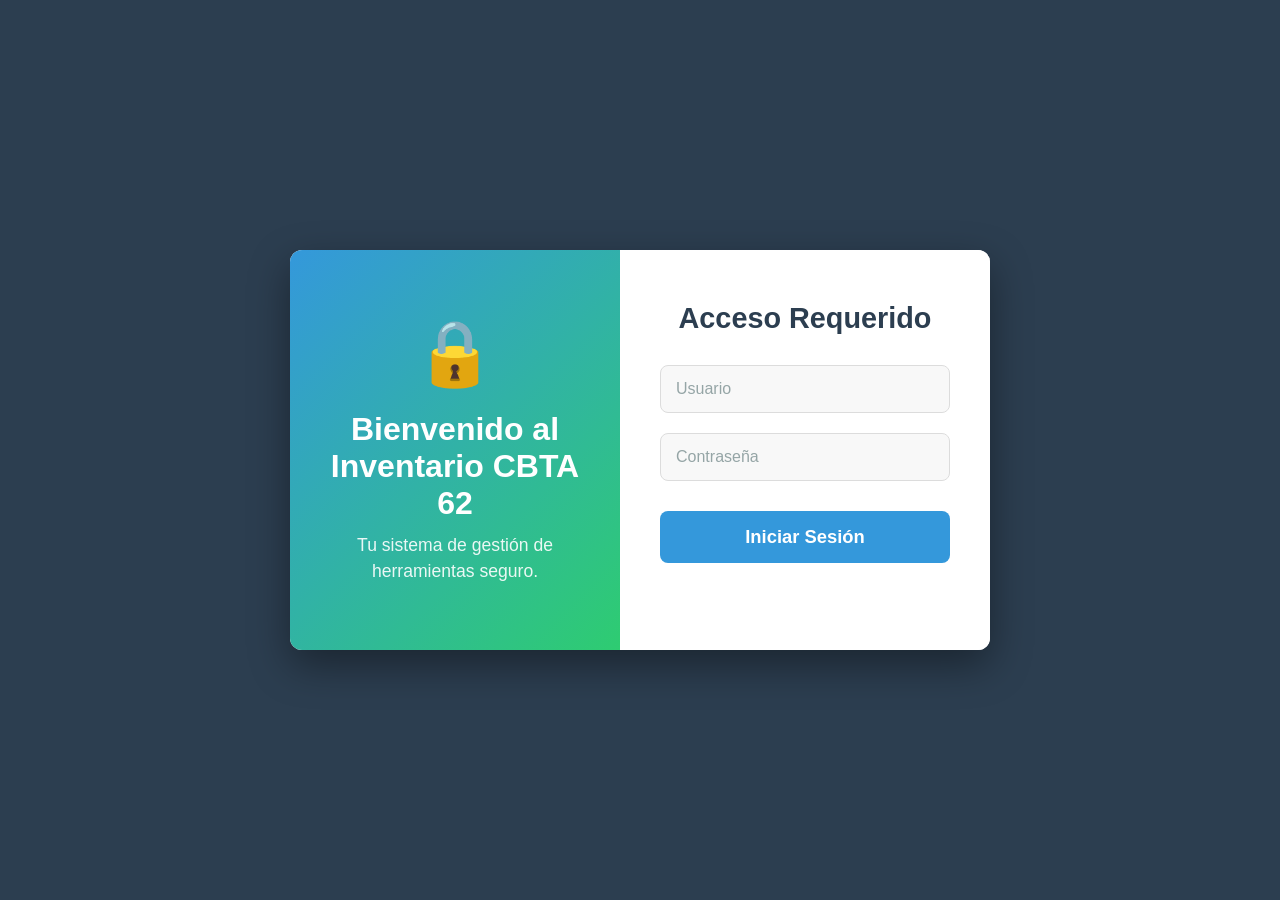
<file: index.html>
<!DOCTYPE html>
<html lang="es">
<head>
    <meta charset="UTF-8">
    <meta name="viewport" content="width=device-width, initial-scale=1.0">
    <title>Inventario CIP</title>

    <script>
        // Si no hay indicador de sesión 'loggedIn' como 'true', redirige inmediatamente.
        if (localStorage.getItem('loggedIn') !== 'true') {
            window.location.href = 'login.html';
        }
    </script>
    <link rel="stylesheet" href="style.css">
</head>
<body>
    <div class="sidebar">
        <h2>CIP</h2>
        <ul>
            <li data-section="logout-btn" id="logout-btn">
            <i class="fas fa-sign-out-alt"></i> Cerrar Sesión
            </li>
            <li class="active" data-section="inventory-view">🛠️ Inventario</li>
            <li data-section="loans-view">🚚 Préstamos Activos</li>
            <li data-section="reports-view">📊 Reportes</li> 
            <li data-section="users-view">🧑‍💻 Usuarios</li> 
        </ul>
    </div>

    <div class="main-content">         
        
        <header>
            <h1>Gestión de Herramientas</h1>
            <div class="header-actions">
                <button id="btn-add-tool" class="secondary-btn">+ Añadir Herramienta</button>
                <button id="btn-registrar-prestamo">+ Registrar Préstamo</button>
            </div>
        </header>

        <section class="content" id="inventory-view">
            <h2>Inventario de Herramientas</h2>
            
            <div class="search-container">
                <input type="text" id="inventory-search" placeholder="Buscar por nombre o categoría..." class="search-input">
            </div>

            <table>
                <thead>
                    <tr>    
                        <th>Herramienta</th>
                        <th>Categoría</th>
                        <th>Ubicación/Marca</th> 
                        <th>Stock Disp.</th> 
                        <th>Stock Total <i class="fas fa-pencil-alt" style="font-size: 0.8em; margin-left: 5px;"></i></th> </tr>
                </thead>
                <tbody id="inventory-table-body">
                </tbody>
            </table>
        </section>

        <section class="content hidden" id="loans-view">
            <h2>Préstamos Activos</h2>
            <table>
                <thead>
                    <tr>
                        <th>ID Préstamo</th>
                        <th>Herramienta Prestada</th>
                        <th>Marca Prestada</th>
                        <th>Prestado a</th>
                        <th>Fecha de Salida</th>
                        <th>Acción</th>
                    </tr>
                </thead>
                <tbody id="loans-table-body">
                </tbody>
            </table>
        </section>

        <section class="content hidden" id="reports-view">
            <h2>📊 Resumen y Reportes del Inventario</h2>
            
            <h3>📝 Notas del Encargado (Observaciones)</h3>
            <textarea id="report-notes-textarea" rows="5" placeholder="Escriba aquí cualquier observación, necesidad de compra o problema detectado en el inventario."></textarea>
            
            <div class="report-grid">
                <div class="report-card total">
                    <h3>Total de Herramientas Registradas</h3>
                    <p id="report-total-tools">0</p>
                </div>
                <div class="report-card available">
                    <h3>Total de Stock Disponible</h3>
                    <p id="report-available-stock">0</p>
                </div>
                <div class="report-card loaned">
                    <h3>Herramientas Prestadas (Activas)</h3>
                    <p id="report-active-loans">0</p>
                </div>
                <div class="report-card total">
                    <h3>Categorías Únicas</h3>
                    <p id="report-unique-categories">0</p>
                </div>
            </div>
            
            <h3>Herramientas Más Prestadas</h3>
            <table id="most-loaned-table">
                <thead>
                    <tr>
                        <th>Herramienta</th>
                        <th>Total Préstamos</th>
                        <th>Stock Total</th>
                    </tr>
                    </thead>
                    <tbody id="most-loaned-body">
                    </tbody>
            </table>
        </section>
        
        <section class="content hidden" id="users-view">
            <h2>🧑‍💻 Gestión de Usuarios</h2>
            <button id="btn-add-user" class="primary-btn">+ Crear Nuevo Usuario</button>
            
            <table id="users-table">
                <thead>
                    <tr>
                        <th>Usuario (Username)</th>
                        <th>Contraseña (Hashed/Placeholder)</th>
                        <th>Acción</th>
                    </tr>
                </thead>
                <tbody id="users-table-body">
                    </tbody>
            </table>
        </section>
        
    </div> <div class="modal" id="loanModal">
        <div class="modal-content">
            <span class="close-btn" id="closeLoanModal">&times;</span>
            <h2>Registrar nuevo Préstamo</h2>
            <form id="loanForm">
                <div class="form-group">
                    <label for="tool-select">Seleccionar Herramienta a Prestar</label>
                    <select id="tool-select" name="tool-select" required>
                       <option value="" disabled selected>Cargando herramientas...</option>
                    </select>
                    <span id="tool-name-display" style="margin-top: 5px; font-weight: 600;"></span>
                </div>
                <div class="form-group">
                    <label for="borrower">Prestado a (Nombre/Grupo)</label>
                    <input type="text" id="borrower" name="borrower" required>
                </div>
                <div class="form-group">
                    <label for="loan-date">Fecha de Salida</label>
                    <input type="date" id="loan-date" name="loan-date" required>
                </div>
                <button type="submit" class="submit-btn">Confirmar Préstamo</button>
            </form>
        </div>
    </div>

    <div class="modal" id="addToolModal">
        <div class="modal-content">
            <span class="close-btn" id="closeToolModal">&times;</span>
            <h2>Registrar Nueva Herramienta (Lote)</h2>

            <form id="addToolForm">
                <div class="form-group" id="group-tool-select">
                    <label for="add-lot-tool-select">Seleccionar Herramienta Existente </label>
                    <select id="add-lot-tool-select">
                        <option value="" selected>--- Crear Nueva Herramienta ---</option>
                    </select>
                </div>
                
                <div class="form-group tool-details-group" id="group-name">
                    <label for="new-tool-name">Nombre de Herramienta</label>
                    <input type="text" id="new-tool-name" name="new-tool-name"> 
                </div>
                
                <div class="form-group tool-details-group" id="group-category">
                    <label for="new-tool-category">Categoría</label>
                    <select id="new-tool-category" name="new-tool-category"></select>
                </div>

                <div class="form-group">
                    <label for="new-tool-brand">Marca/Modelo</label>
                    <select id="new-tool-brand" name="new-tool-brand" required></select>
                </div>
                
                <div class="form-group hidden" id="group-other-brand">
                    <label for="other-brand-input">Especifique otra Marca</label>
                    <input type="text" id="other-brand-input">
                </div>

                <div class="form-group">
                    <label for="new-tool-quantity">Cantidad a añadir (Lote)</label>
                    <input type="number" id="new-tool-quantity" name="new-tool-quantity" min="1" required>
                </div>
                
                <button type="submit" class="submit-btn primary-btn">Guardar Lote de Herramienta</button>
            </form>
        </div>
    </div>
    
    <div class="modal" id="edit-stock-modal">
    <div class="modal-content">
        <span class="close-btn" id="closeEditStockModal">&times;</span>
        <h2>⚙️ Editar Stock Total de Herramienta</h2>
        <form id="edit-stock-form">
            
            <input type="hidden" id="edit-tool-id-hidden"> 
            
            <div class="form-group">
                <label for="current-stock-total">Stock Actual Registrado:</label>
                <input type="number" id="current-stock-total" readonly class="disabled-input">
                <small class="hint-text">Nota: El stock disponible cambiará automáticamente.</small>
            </div>
            <div class="form-group">
                <label for="new-stock-total">Nuevo Stock Total Deseado:</label>
                <input type="number" id="new-stock-total" required min="0">
            </div>
            <button type="submit" class="submit-btn primary-btn">Guardar Nuevo Stock Total</button>
        </form>
    </div>
</div>

<div class="modal" id="addUserModal">
    <div class="modal-content">
        <span class="close-btn" id="closeUserModal">&times;</span>
        <h2>➕ Registrar Nuevo Usuario</h2>
        <form id="addUserForm">
            <div class="form-group">
                <label for="new-username">Nombre de Usuario (Username)</label>
                <input type="text" id="new-username" name="new-username" required autocomplete="off">
            </div>
            <div class="form-group">
                <label for="new-password">Contraseña Temporal</label>
                <input type="password" id="new-password" name="new-password" required minlength="4">
            </div>
            <button type="submit" class="submit-btn primary-btn">Crear Usuario</button>
        </form>
    </div>
</div>

    <script src="data.js"></script>
    <script src="handlers.js"></script>
    <script src="render.js"></script>
    <script src="interface.js"></script>
</body>
</html>
</file>
<file: style.css>
/* [1] --- ESTILOS GENERALES Y RESETEO --- */
* {
    margin: 0;
    padding: 0;
    box-sizing: border-box;
    font-family: 'Segoe UI', Tahoma, Geneva, Verdana, sans-serif;
}

body {
    display: flex;
    background-color: #f4f6f9; /* Fondo gris claro */
    color: #333;
    min-height: 100vh;
}

/* --- Utilidad --- */
.hidden {
    display: none !important;
}

.disabled-input {
    background-color: #e9ecef;
    opacity: 0.7;
    cursor: not-allowed;
}


/* [2] --- BARRA LATERAL (SIDEBAR) Y MENÚ --- */
.sidebar {
    width: 240px;
    background-color: #2c3e50; /* Azul Oscuro */
    color: #fff;
    display: flex;
    flex-direction: column;
    padding: 20px 0; 
    position: sticky;
    top: 0;
    height: 100vh;
    box-shadow: 2px 0 5px rgba(0, 0, 0, 0.1);
}

.sidebar h2 {
    text-align: center;
    margin-bottom: 30px;
    color: #3498db;
    border-bottom: 1px solid rgba(255, 255, 255, 0.1);
    padding-bottom: 15px;
    padding-left: 10px;
    padding-right: 10px;
}

.sidebar ul {
    list-style: none;
    padding: 0;
    margin: 0;
}

.sidebar li {
    padding: 12px 20px; 
    cursor: pointer;
    transition: background 0.3s;
    margin-bottom: 5px;
}

.sidebar li:hover, .sidebar li.active {
    background-color: #34495e; 
    font-weight: bold;
}

#logout-btn {
    margin-top: auto; 
    border-top: 1px solid rgba(255, 255, 255, 0.1);
    color: #e74c3c; /* Rojo para cerrar sesión */
}

#logout-btn:hover {
    background-color: #c0392b;
    color: white;
}


/* [3] --- CONTENIDO PRINCIPAL Y CABECERA (HEADER) --- */
.main-content {
    flex: 1;
    padding: 30px;
}

header {
    display: flex;
    justify-content: space-between;
    align-items: center;
    margin-bottom: 30px;
    border-bottom: 2px solid #ddd;
    padding-bottom: 15px;
}

header h1 {
    color: #2c3e50;
    font-weight: 300;
}

/* Contenedor para los dos botones de acción */
.header-actions button {
    border: none;
    padding: 10px 18px;
    border-radius: 6px; 
    cursor: pointer;
    transition: background 0.3s;
    font-weight: 600;
    margin-left: 10px; 
}

/* Botón Añadir Herramienta (Secundario - Verde) */
#btn-add-tool {
    background-color: #2ecc71; /* Verde de éxito */
    color: white;
}

#btn-add-tool:hover {
    background-color: #27ae60;
}

/* ESTILO MODIFICADO: Botón Registrar Préstamo ahora es verde */
#btn-registrar-prestamo { 
    background-color: #2ecc71; /* Verde de éxito */
    color: white;
}

#btn-registrar-prestamo:hover {
    background-color: #27ae60;
}
/* FIN ESTILO MODIFICADO */


/* --- Estilos para el nuevo SELECT de Préstamo (si aún se usa) --- */
.form-group-inline {
    display: flex;
    align-items: center;
    gap: 10px; 
}

#select-tool-prestamo {
    padding: 10px 15px;
    border: 1px solid #bdc3c7; 
    border-radius: 6px;
    font-size: 1em;
    min-width: 250px; 
}

/* Botón Registrar Préstamo (Estilo antiguo que ya no se usa para el botón principal) */
#btn-registrar-prestamo-select { 
    background-color: #3498db; 
    color: white;
}

#btn-registrar-prestamo-select:hover {
    background-color: #2980b9;
}
/* --- Fin de Estilos Antiguos --- */


.content {
    background-color: white;
    padding: 30px;
    border-radius: 8px;
    box-shadow: 0 4px 10px rgba(0, 0, 0, 0.05);
}

.content h2 {
    margin-bottom: 25px;
    color: #2c3e50;
    border-bottom: 1px solid #ecf0f1;
    padding-bottom: 10px;
}

/* Para ocultar las secciones no activas */
.content.hidden {
    display: none;
}


/* [4] --- ESTILOS DE TABLAS Y VISTAS (INVENTARIO/PRÉSTAMOS) --- */
/* --- Estilos de Búsqueda --- */
.search-container {
    margin-bottom: 20px;
}

.search-input {
    width: 350px; 
    padding: 10px 15px;
    border: 1px solid #bdc3c7; 
    border-radius: 6px;
    font-size: 1em;
    transition: border-color 0.3s;
}

.search-input:focus {
    border-color: #3498db;
    outline: none;
    box-shadow: 0 0 5px rgba(52, 152, 219, 0.3);
}

/* --- Tabla --- */
table {
    width: 100%;
    border-collapse: collapse;
    margin-top: 20px;
    background: white;
    border-radius: 8px;
    overflow: hidden;
    box-shadow: none; 
}

th, td {
    padding: 12px 15px;
    text-align: left;
    border-bottom: 1px solid #ecf0f1; 
}

th {
    background-color: #3498db; /* Azul institucional */
    color: white;
    font-weight: 600;
}

tr:nth-child(even) {
    background-color: #f9f9f9;
}
tr:hover {
    background-color: #f5f8fb;
}

/* --- Estado de la Herramienta (Stock Disponible) --- */
.status {
    display: inline-block; /* Agregado para mejor control de padding y fondo */
    padding: 5px 10px;
    border-radius: 12px;
    color: white;
    font-size: 0.9em;
    font-weight: 600;
    text-transform: uppercase;
}

.status.stock {
    background-color: #2ecc71; /* Verde: Stock Suficiente (> 2) */
}

.status.low-stock {
    background-color: #f39c12; /* Naranja: Stock Bajo (<= 2) */
}

.status.loaned {
    background-color: #e74c3c; /* Rojo: Agotado (0) */
}

/* --- Botón de Devolución --- */
.return-btn {
    background-color: #e74c3c; 
    color: white;
    border: none;
    padding: 8px 12px; 
    border-radius: 6px;
    cursor: pointer;
    font-size: 0.9em;
    transition: background 0.3s;
}

.return-btn:hover {
    background-color: #c0392b;
}


/* [6] --- MODALES Y FORMULARIOS (LOAN Y ADD TOOL) --- */
.modal {
    display: none; 
    position: fixed;
    z-index: 1000;
    left: 0;
    top: 0;
    width: 100%;
    height: 100%;
    background-color: rgba(0,0,0,0.6);
    justify-content: center;
    align-items: center;
}

.modal-content {
    background-color: #fff;
    padding: 30px;
    border-radius: 12px;
    box-shadow: 0 8px 30px rgba(0,0,0,0.3);
    width: 450px;
    max-width: 90%;
}

.close-btn {
    float: right;
    font-size: 28px;
    cursor: pointer;
    color: #aaa;
}

.close-btn:hover {
    color: #333;
}

.form-group {
    margin-bottom: 15px;
    display: flex;
    flex-direction: column;
}

.form-group label {
    margin-bottom: 5px;
    font-weight: 600;
    color: #555;
}

.form-group input,
.form-group select {
    padding: 10px;
    border: 1px solid #ccc;
    border-radius: 6px;
    font-size: 16px;
}

.submit-btn {
    background-color: #3498db; 
    color: #fff;
    border: none;
    padding: 12px 15px;
    border-radius: 6px;
    font-size: 16px;
    cursor: pointer;
    width: 100%;
    margin-top: 10px;
    transition: background-color 0.2s;
}

.submit-btn:hover {
    background-color: #2980b9;
}


/* [5] --- VISTA DE REPORTES (GRIDS Y TARJETAS) --- */
/* Estilos para el textarea de notas */
#report-notes-textarea {
    width: 100%;
    padding: 15px;
    margin-top: 10px;
    margin-bottom: 30px; /* Separación de la cuadrícula de reportes */
    border: 1px solid #bdc3c7;
    border-radius: 8px;
    font-size: 1em;
    box-sizing: border-box; 
    resize: vertical; 
    min-height: 150px; /* Altura mínima para que sea visible */
    transition: border-color 0.3s;
}

#report-notes-textarea:focus {
    border-color: #3498db;
    outline: none;
}


.report-grid {
    display: grid;
    grid-template-columns: repeat(auto-fit, minmax(250px, 1fr)); 
    gap: 20px;
    margin-bottom: 30px;
}

.report-card {
    background-color: #ffffff;
    padding: 20px;
    border-radius: 8px;
    box-shadow: 0 2px 4px rgba(0, 0, 0, 0.1);
    border-left: 5px solid #3498db; 
}

.report-card.total { border-left-color: #3498db; }
.report-card.loaned { border-left-color: #e67e22; } 
.report-card.available { border-left-color: #2ecc71; } 

.report-card h3 {
    margin-top: 0;
    font-size: 1em;
    color: #7f8c8d;
    font-weight: 500;
    text-transform: uppercase;
    margin-bottom: 5px;
}

.report-card p {
    font-size: 2.5em;
    font-weight: 700;
    color: #2c3e50;
    margin: 0;
}


/* [7] --- MEDIA QUERIES (RESPONSIVIDAD) --- */
/* Estilos para pantallas pequeñas (tabletas y móviles) */
@media (max-width: 768px) {
    
    /* 1. Estructura principal: Apilar elementos */
    body {
        flex-direction: column; /* Coloca la sidebar encima del main-content */
    }

    /* 2. Sidebar: Ancho completo y no fijo */
    .sidebar {
        width: 100%;
        height: auto;
        position: static;
        padding: 10px 0;
        box-shadow: 0 2px 5px rgba(0, 0, 0, 0.1);
    }
    
    .sidebar ul {
        display: flex; /* Convierte el menú en una barra horizontal */
        flex-wrap: wrap; /* Permite que los ítems salten de línea */
        justify-content: space-around;
        padding: 0 10px;
    }
    
    .sidebar li {
        padding: 10px 15px;
        flex: 1; /* Ocupa el espacio disponible */
        text-align: center;
        margin: 2px;
        white-space: nowrap;
    }

    #logout-btn {
        /* Ocultamos el botón de cerrar sesión de la barra horizontal en móvil */
        display: none !important; 
    }

    .sidebar h2 {
        margin-bottom: 10px;
        padding-bottom: 5px;
    }
    
    /* 3. Contenido Principal y Cabecera */
    .main-content {
        padding: 20px;
    }

    header {
        flex-direction: column; /* Apila el título y los botones */
        align-items: flex-start;
        padding-bottom: 10px;
        margin-bottom: 20px;
    }
    
    header h1 {
        font-size: 1.5em;
        margin-bottom: 15px;
    }

    .header-actions {
        width: 100%;
        display: flex;
        justify-content: space-between;
    }

    .header-actions button {
        flex: 1; /* Distribuye el espacio entre los botones */
        margin: 0 5px; 
        padding: 12px 10px; 
        font-size: 0.9em;
    }

    /* 4. Tablas y Búsqueda */
    .search-input {
        width: 100%; /* El input de búsqueda ocupa todo el ancho */
    }
    
    .content {
        padding: 15px;
    }
    
    table, thead, tbody, th, td, tr {
        display: block; /* Transforma la tabla para que se apile en móvil */
    }
    
    thead tr {
        position: absolute;
        top: -9999px;
        left: -9999px; /* Oculta el encabezado de la tabla */
    }
    
    tr {
        border: 1px solid #ccc;
        margin-bottom: 10px;
        border-radius: 8px;
        overflow: hidden;
    }
    
    td {
        border: none;
        border-bottom: 1px solid #eee;
        position: relative;
        padding-left: 50%; /* Espacio para la etiqueta */
        text-align: right;
    }
    
    /* Etiquetas personalizadas para las celdas de la tabla (solo en móvil) */
    td:before {
        position: absolute;
        left: 6px;
        width: 45%;
        padding-right: 10px;
        white-space: nowrap;
        content: attr(data-label);
        font-weight: bold;
        text-align: left;
        color: #2c3e50;
    }
    
    /* 5. Ajustes finales para móvil */
    .report-grid {
        grid-template-columns: 1fr; /* Una columna en móvil */
    }
    
    .modal-content {
        width: 95%;
        margin: 10px;
    }
    
    /* Hacemos scrollable el menú horizontal en móvil */
    .sidebar {
        overflow-x: auto;
        flex-wrap: nowrap;
    }

    .sidebar ul {
        justify-content: flex-start;
    }
    
    .sidebar li {
        flex-shrink: 0;
        width: auto;
    }
}
</file>
